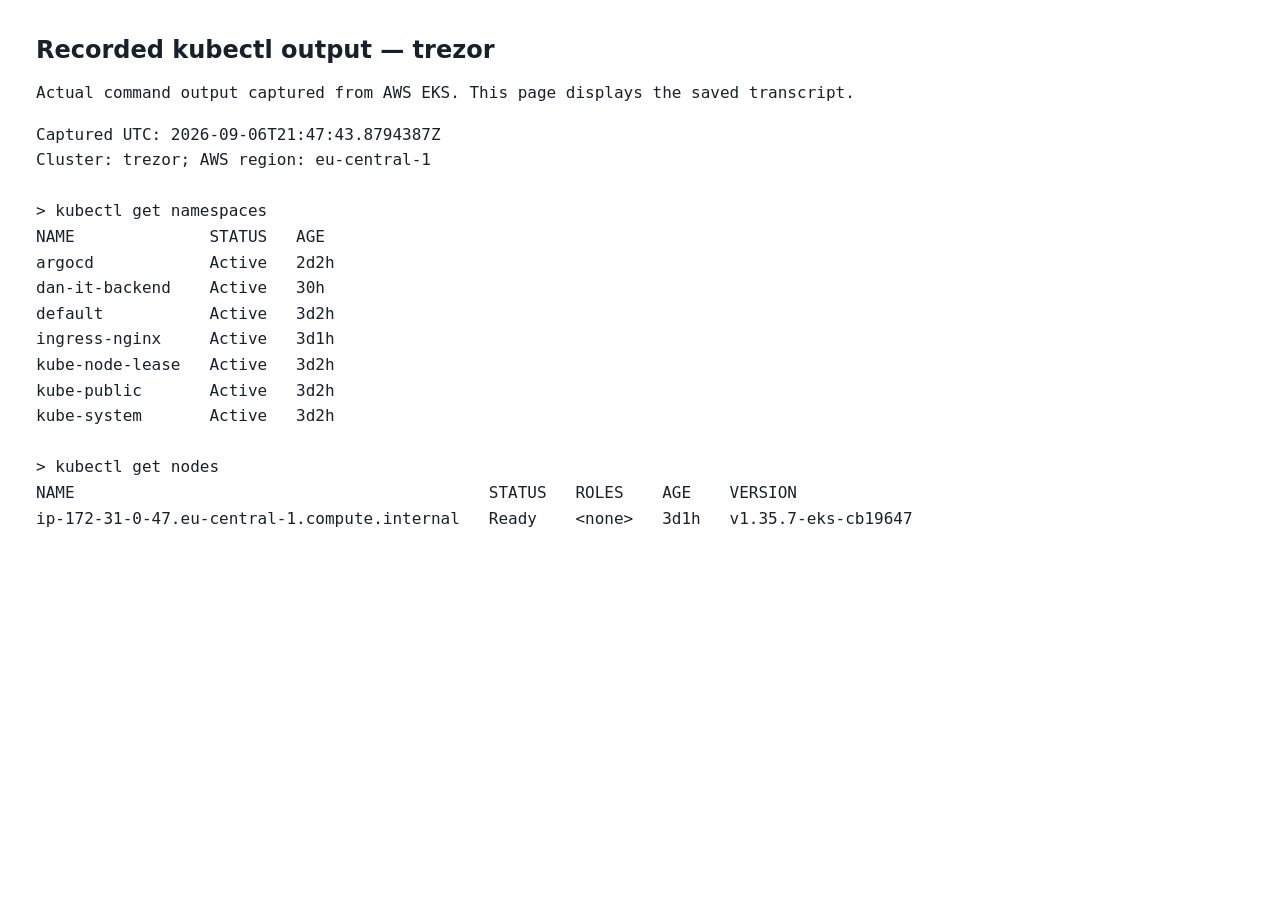
<file: final-submission/evidence/22-namespaces-and-node-live.html>
<!doctype html><meta charset="utf-8"><title>Recorded kubectl output — trezor</title><style>body{margin:36px;font:16px/1.6 monospace;color:#17212b;background:#fff}h1{font:600 24px system-ui}pre{white-space:pre-wrap}</style><h1>Recorded kubectl output — trezor</h1><p>Actual command output captured from AWS EKS. This page displays the saved transcript.</p><pre>Captured UTC: 2026-09-06T21:47:43.8794387Z
Cluster: trezor; AWS region: eu-central-1

&gt; kubectl get namespaces
NAME              STATUS   AGE
argocd            Active   2d2h
dan-it-backend    Active   30h
default           Active   3d2h
ingress-nginx     Active   3d1h
kube-node-lease   Active   3d2h
kube-public       Active   3d2h
kube-system       Active   3d2h

&gt; kubectl get nodes
NAME                                           STATUS   ROLES    AGE    VERSION
ip-172-31-0-47.eu-central-1.compute.internal   Ready    &lt;none&gt;   3d1h   v1.35.7-eks-cb19647
</pre>
</file>
